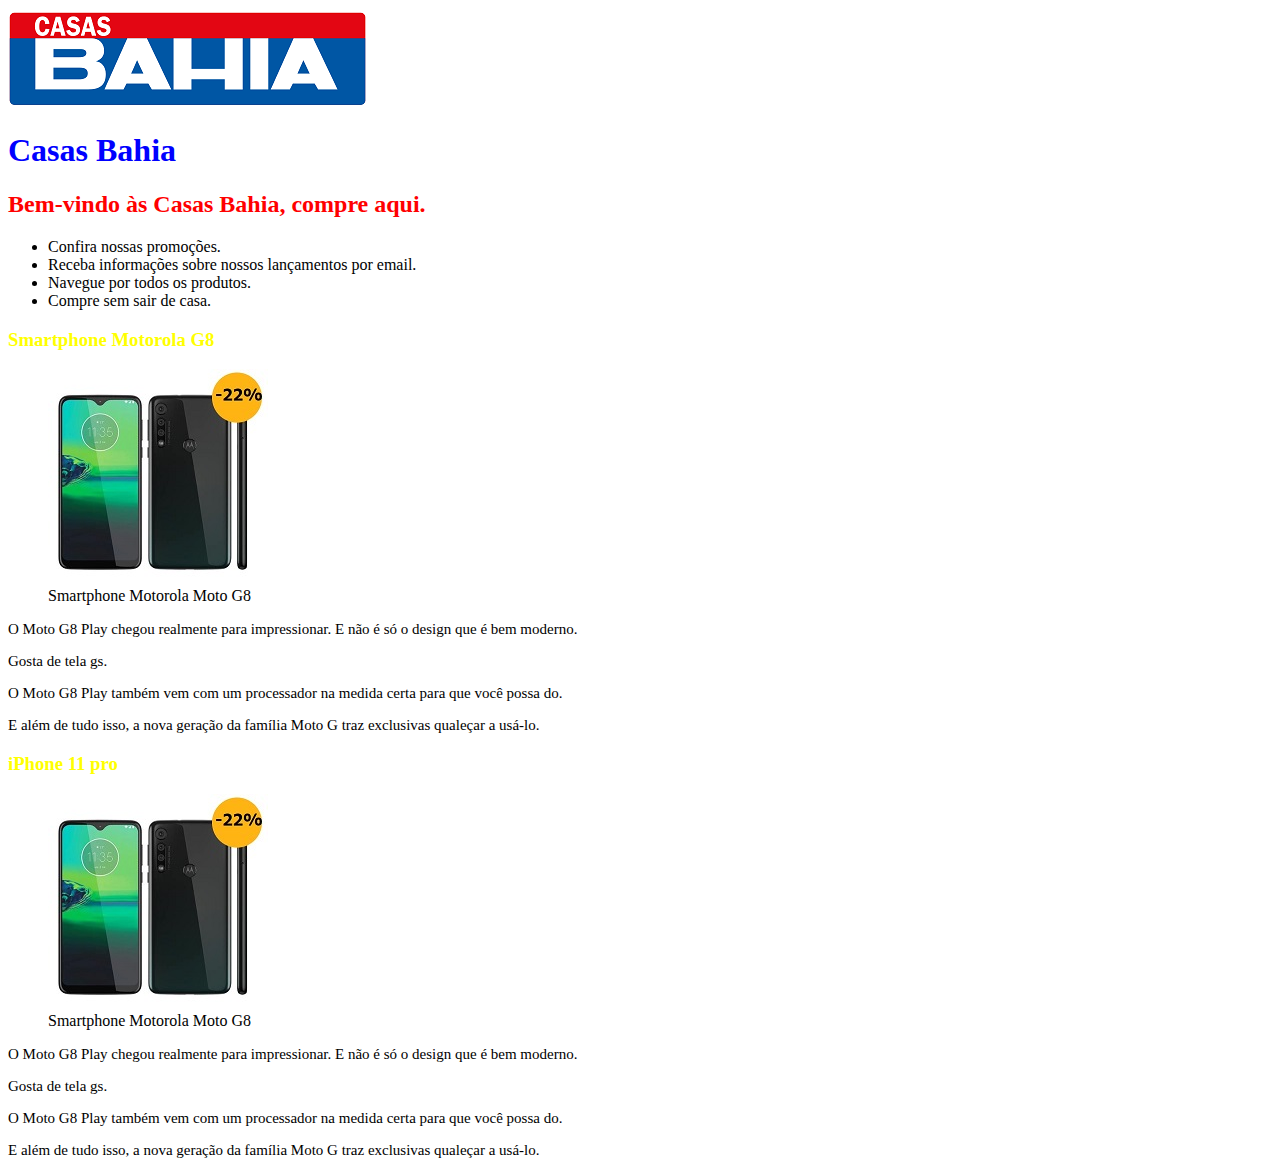
<file: casas-bahia-sexta/index.html>
<!DOCTYPE html>
<html>
	<!-- AQUI COLOCAMOS AS CONFIGURAÇÕES DO SITE -->
	<head>
		<meta charset="utf-8">
		<title>Home Page Casas Bahia</title>
		<link rel="stylesheet" href="estilo.css">
	</head>

	<!-- AQUI COLOCAMOS O CONTEÚDO DO SITE -->
	<body>
		
		<img src="imagens/logo.png" alt="Logotipo das casas bahia">
		
		<h1>Casas Bahia</h1>

		<h2>Bem-vindo às Casas Bahia, compre aqui.</h2>

		<ul>
			<li>Confira nossas promoções.</li>
			<li>Receba informações sobre nossos lançamentos por email.</li>
			<li>Navegue por todos os produtos.</li>
			<li>Compre sem sair de casa.</li>
		</ul>

		<!-- PRODUTO 1 -->

		<h3>Smartphone Motorola G8</h3>
		
		<figure>
			<img src="imagens/produtos/moto-g8.jpg">
			<figcaption>Smartphone Motorola Moto G8</figcaption>
		</figure>
		
		<p>O Moto G8 Play chegou realmente para impressionar. E não é só o design que é bem moderno.</p>
		<p>Gosta de tela gs.</p>
		<p>O Moto G8 Play também vem com um processador na medida certa para que você possa do.</p>
		<p>E além de tudo isso, a nova geração da família Moto G traz exclusivas qualeçar a usá-lo.</p>
		
		<!-- PRODUTO 2 -->
		
		<h3>iPhone 11 pro</h3>
		
		<figure>
			<img src="imagens/produtos/moto-g8.jpg">
			<figcaption>Smartphone Motorola Moto G8</figcaption>
		</figure>
		
		<p>O Moto G8 Play chegou realmente para impressionar. E não é só o design que é bem moderno.</p>
		<p>Gosta de tela gs.</p>
		<p>O Moto G8 Play também vem com um processador na medida certa para que você possa do.</p>
		<p>E além de tudo isso, a nova geração da família Moto G traz exclusivas qualeçar a usá-lo.</p>

	</body>
</html>
</file>
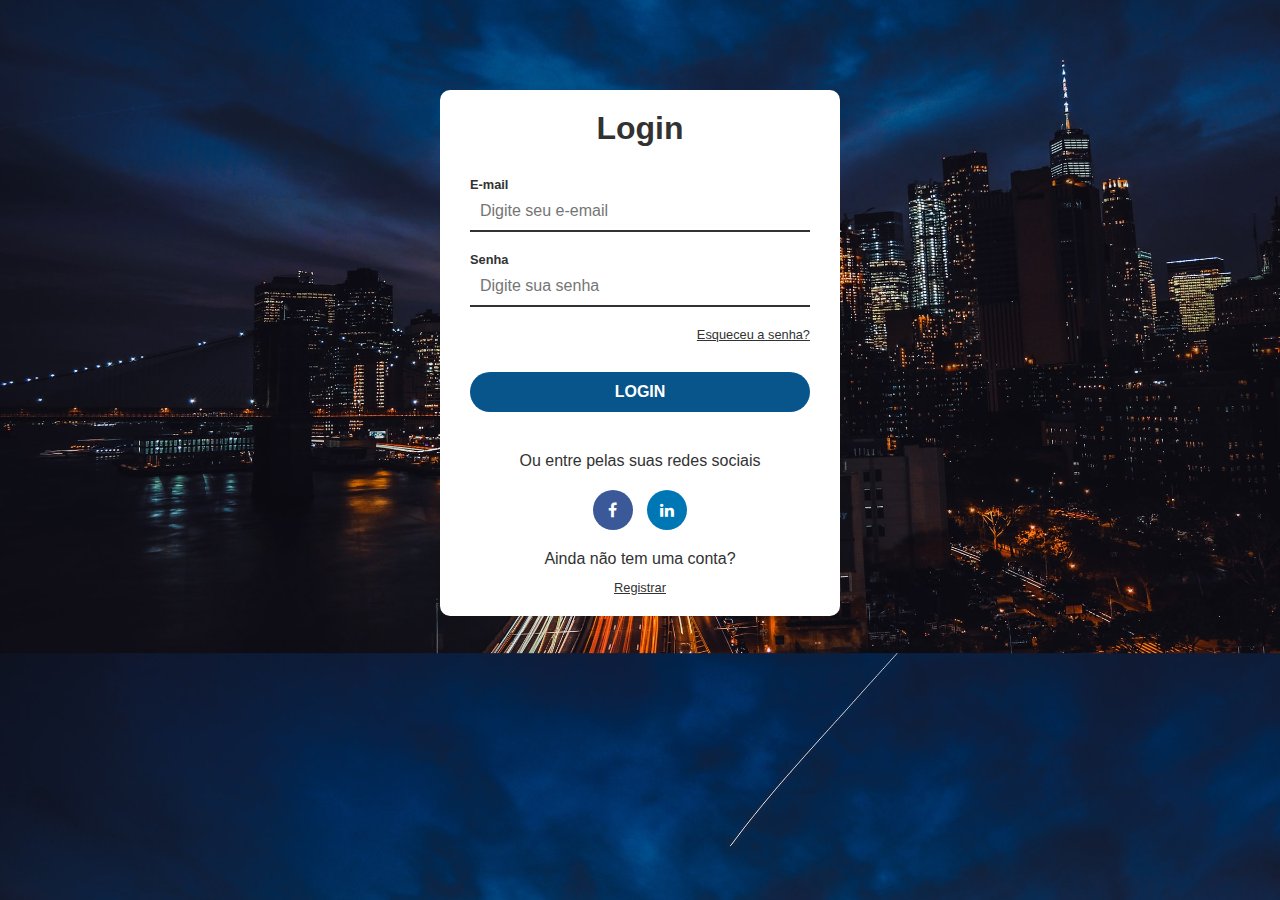
<file: login_html_css-master/index.html>
<!DOCTYPE html>
<html lang="en">
<head>
  <meta charset="UTF-8">
  <meta name="viewport" content="width=device-width, initial-scale=1.0">
  <title>Login</title>
  <link rel="stylesheet" href="https://stackpath.bootstrapcdn.com/font-awesome/4.7.0/css/font-awesome.min.css">
  <link rel="stylesheet" href="css/styles.css">
</head>
<body>
  <div id="login-container">
    <h1>Login</h1>
    <form action="">
      <label for="email">E-mail</label>
      <input type="email" name="email" id="email" placeholder="Digite seu e-email" autocomplete="off">
      <label for="password">Senha</label>
      <input type="password" name="password" id="password" placeholder="Digite sua senha">
      <a href="#" id="forgot-pass">Esqueceu a senha?</a>
      <input type="submit" value="Login">
    </form>
    <div id="social-container">
      <p>Ou entre pelas suas redes sociais</p>
      <i class="fa fa-facebook-f"></i>
      <i class="fa fa-linkedin"> <link href="href=https://www.linkedin.com/in/gabriel-lima-40a59a124/"></i> 
      
    </div>
    <div id="register-container">
      <p>Ainda não tem uma conta?</p>
      <a href="#">Registrar</a>
    </div>
  </div>
</body>
</html>
</file>
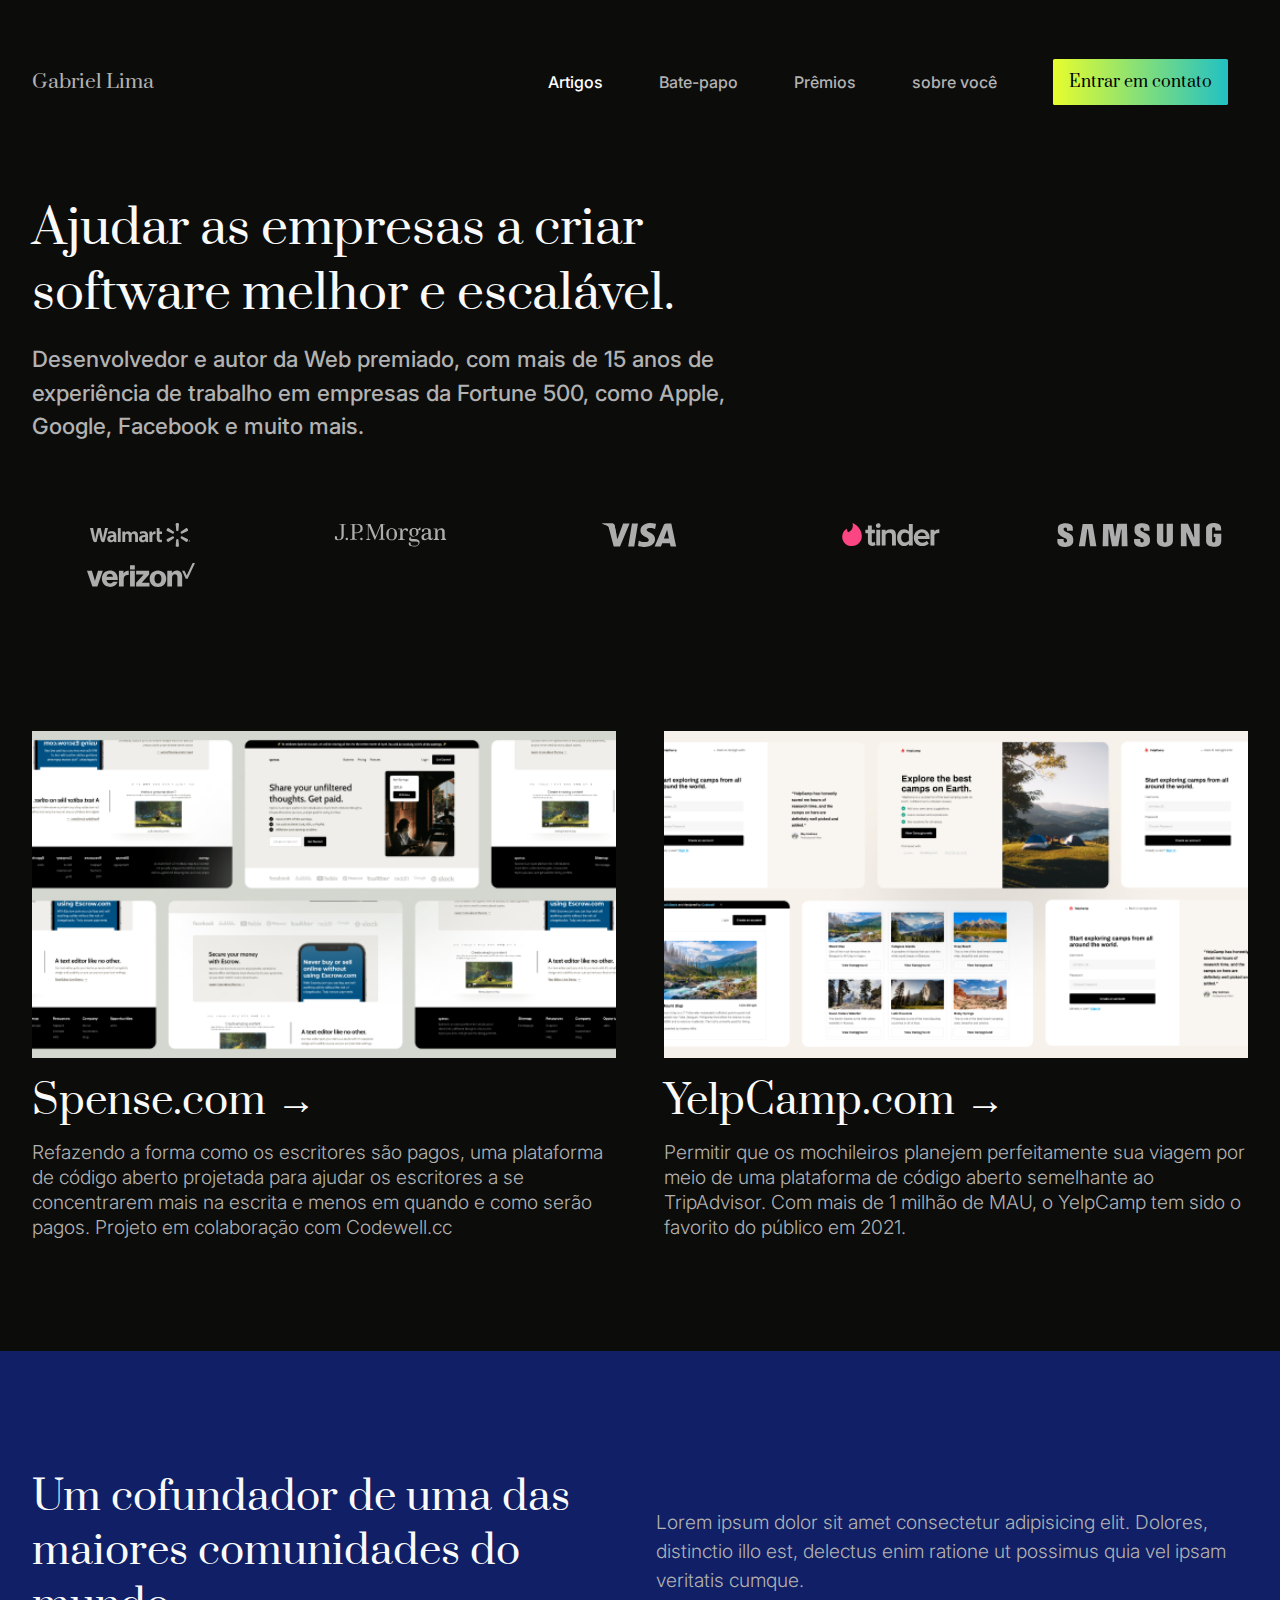
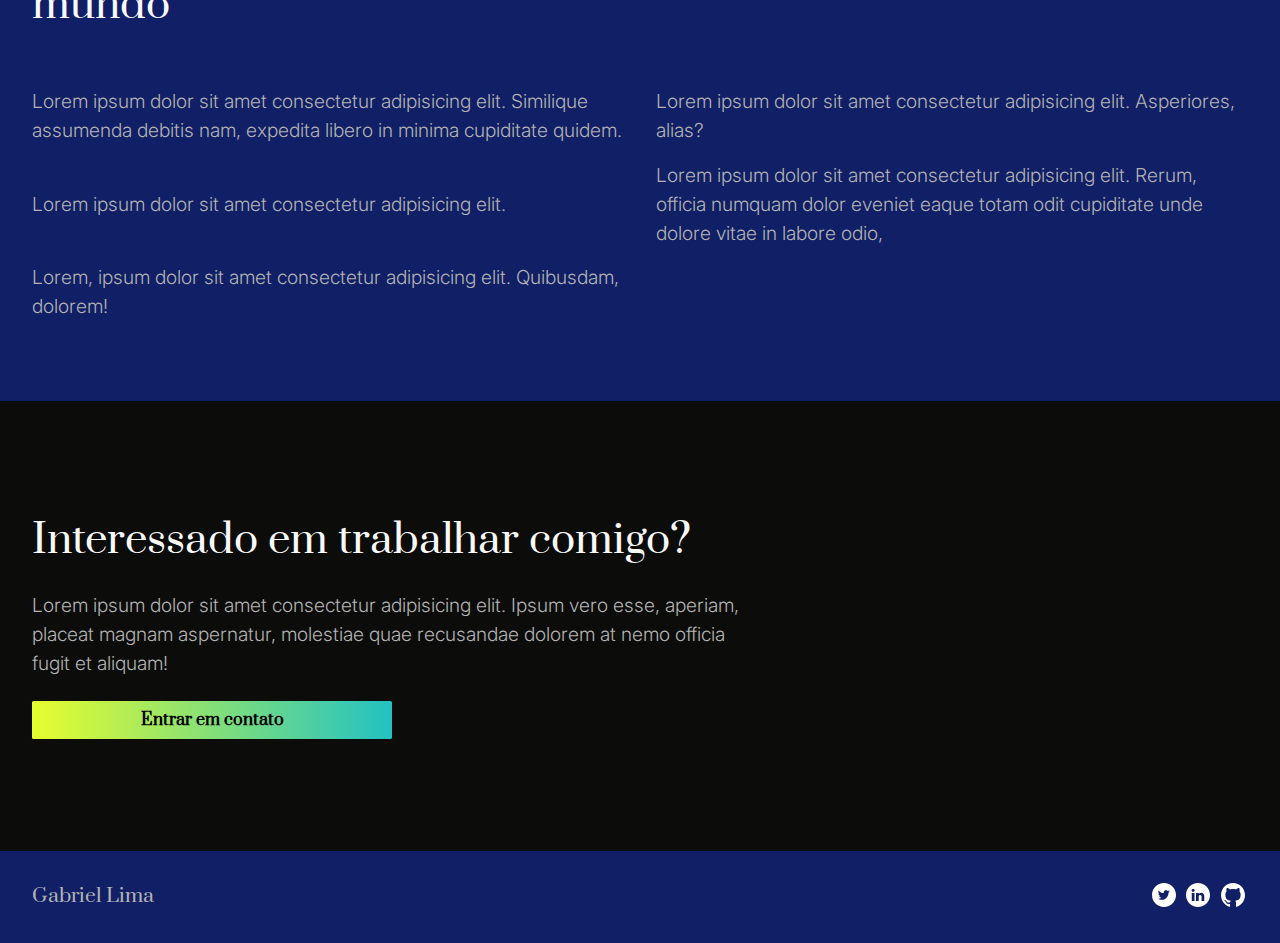
<file: site portifolio/index.html>
<!DOCTYPE html>
<html lang="Pt">
<head>
    <meta charset="UTF-8">
    <meta http-equiv="X-UA-Compatible" content="IE=edge">
    <meta name="viewport" content="width=device-width, initial-scale=1.0">
    
    <!-- Css Link -->
    <link rel="stylesheet" href="./css/main.css">
    <link rel="stylesheet" href="./css/style.css">
    <!-- Remix Icon -->
    <link href="https://www.linkedin.com/in/gabriel-lima-40a59a124/" rel="stylesheet">
    <title>Gabriel Lima Web Site</title>
</head>
<body>
    <!-- Header -->
    <header class="max-w">

            <!-- Nav -->
            <nav class="nav">
                
                <label class="logo-text">Gabriel Lima</label>

                <input type="checkbox" id="check">
                <label for="check" class="hamburger-btn">
                    <i class="ri-menu-line"></i>
                </label>

                <ul class="nav-list">
                    <li><a class="active" target="_blank" href="https://www.linkedin.com/in/gabriel-lima-40a59a124/">
                        Artigos</a></li>
                    <li><a target="_blank" href=https://www.linkedin.com/in/gabriel-lima-40a59a124/" aria-label="Web Site Content">
                        Bate-papo</a></li>
                    <li><a target="_blank" href="https://www.linkedin.com/in/gabriel-lima-40a59a124/" aria-label="Web Site Content">
                        Prêmios</a></li>
                    <li><a target="_blank" href="https://www.linkedin.com/in/gabriel-lima-40a59a124/" aria-label="Web Site Content">
                        sobre você</a></li>

                    <li>
                        <button class="btn-yellow" type="button">Entrar em contato</button>
                    </li>
                </ul>
            </nav>

            <!-- Header Content -->
            <section class="header-content">
                <div class="text max-w-txt-header">
                    <h1>
                        Ajudar as empresas a criar software melhor e escalável.</h1>
                    <p>Desenvolvedor e autor da Web premiado, com mais de 15 anos de experiência de trabalho em empresas da Fortune 500, como Apple, Google, Facebook e muito mais.</p>
                </div>
                <div class="companies">
                    <img class="companies-img" src="./Assets/Logos/Walmart.svg" alt="" aria-hidden="true">
                    <img class="companies-img" src="./Assets/Logos/JP Morgan.svg" alt="" aria-hidden="true">
                    <img class="companies-img" src="./Assets/Logos/Visa.svg" alt="" aria-hidden="true">
                    <img class="companies-img" src="./Assets/Logos/Tinder.svg" alt="" aria-hidden="true">
                    <img class="companies-img" src="./Assets/Logos/Samsung.svg" alt="" aria-hidden="true">
                    <img class="companies-img" src="./Assets/Logos/Verizon.svg" alt="" aria-hidden="true">
                </div>
            </section>
    </header>

    <!-- Main -->
    <main>
        <section class="main-content max-w">
            <div class="content-box box-1">
                <div class="content-img">
                    <img src="./Assets/Spense.png" alt="Spense Web Site Photo">
                </div>
                <div class="content-text">
                    <a target="_blank" href="https://www.linkedin.com/in/gabriel-lima-40a59a124/" aria-label="Web Site Content"><h2>Spense.com →</h2></a>
                    <p class="section-p">Refazendo a forma como os escritores são pagos, uma plataforma de código aberto projetada para ajudar os escritores a se concentrarem mais na escrita e menos em quando e como serão pagos. Projeto em colaboração com Codewell.cc</p>
                </div>
            </div>
    
            <div class="content-box box-2">
                <div class="content-img">
                    <img src="./Assets/YelpCamp.png" alt="YelpCamp Web Site Photo">
                </div>
                <div class="content-text">
                    <a target="_blank" href="https://www.linkedin.com/in/gabriel-lima-40a59a124/" aria-label="Web Site Content"><h2>YelpCamp.com →</h2></a>
                    <p class="section-p">
                        Permitir que os mochileiros planejem perfeitamente sua viagem por meio de uma plataforma de código aberto semelhante ao TripAdvisor. Com mais de 1 milhão de MAU, o YelpCamp tem sido o favorito do público em 2021.</p>
                </div>
            </div>
        </section>

        <aside class="aside-content">

            <div class="aside-text max-w">
                <h2 class="aside-h2">Um cofundador de uma das maiores comunidades do mundo</h2>
            <p> <br>
                Lorem ipsum dolor sit amet consectetur adipisicing elit. Dolores, distinctio illo est, delectus enim ratione ut possimus quia vel ipsam veritatis cumque.
            </p>
            <p>
                Lorem ipsum dolor sit amet consectetur adipisicing elit. Similique assumenda debitis nam, expedita libero in minima cupiditate quidem.
            </p> <br> <br> <br>

            <p>
                Lorem ipsum dolor sit amet consectetur adipisicing elit. Asperiores, alias? 
            </p> <br>

            <p>

                Lorem ipsum dolor sit amet consectetur adipisicing elit. 
            </p> <br>

            <p>
                Lorem ipsum dolor sit amet consectetur adipisicing elit. Rerum, officia numquam dolor eveniet eaque totam odit cupiditate unde dolore vitae in labore odio,
            </p> <br>
            <p>
                Lorem, ipsum dolor sit amet consectetur adipisicing elit. Quibusdam, dolorem!
            </p>
            
            </div>
            
        </aside>

        <article class="article-content max-w">
            <div class="article-cont">
                <h2>Interessado em trabalhar comigo?</h2>
                <p>Lorem ipsum dolor sit amet consectetur adipisicing elit. Ipsum vero esse, aperiam, placeat magnam aspernatur, molestiae quae recusandae dolorem at nemo officia fugit et aliquam!</p>
                <button class="btn-yellow-big" type="button">Entrar em contato</button>
            </div>
        </article>
    </main>

    <footer>
        <div class="footer-content max-w">
            <label class="footer-text">Gabriel Lima</label>

            <div class="footer-social-icon">
                <img src="./Assets/Social Icons/Twitter.svg" alt="" aria-hidden="true">
                <img src="./Assets/Social Icons/LinkedIn.svg" alt="" aria-hidden="true">
                <img src="./Assets/Social Icons/Github.svg" alt="" aria-hidden="true">
            </div>
        </div>

    </footer>

</body>
</html>
</file>
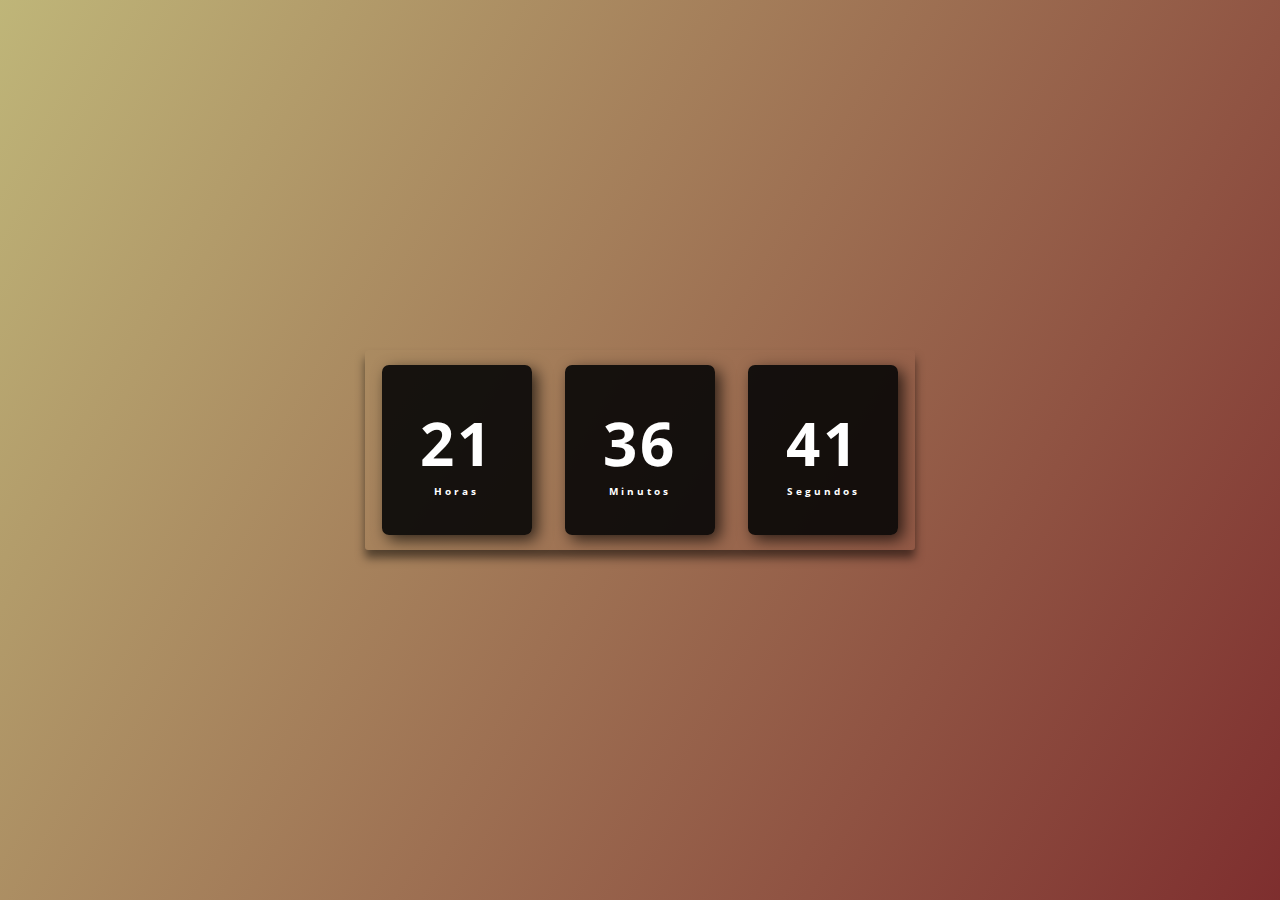
<file: pokedex-projeto/relogio/Relógio Digital/index.html>
<!DOCTYPE html>
<html lang="pt-br">

<head>
    <meta charset="UTF-8">
    <meta http-equiv="X-UA-Compatible" content="IE=edge">
    <meta name="viewport" content="width=device-width, initial-scale=1.0">
    <link rel="stylesheet" href="assets/css/style.css">
    <title>Relógio Digital</title>
</head>

<body>
    <div class="relogio">
        <div>
            <span id="horas">00</span>
            <span class="tempo">Horas</span>
        </div>

        <div>
            <span id="minutos">00</span>
            <span class="tempo">Minutos</span>
        </div>

        <div>
            <span id="segundos">00</span>
            <span class="tempo">Segundos</span>
        </div>
    </div>

    <script src="assets/js/script.js"></script>
</body>

</html>

<!-- FEITO POR: LARISSA V. KICH -->
</file>
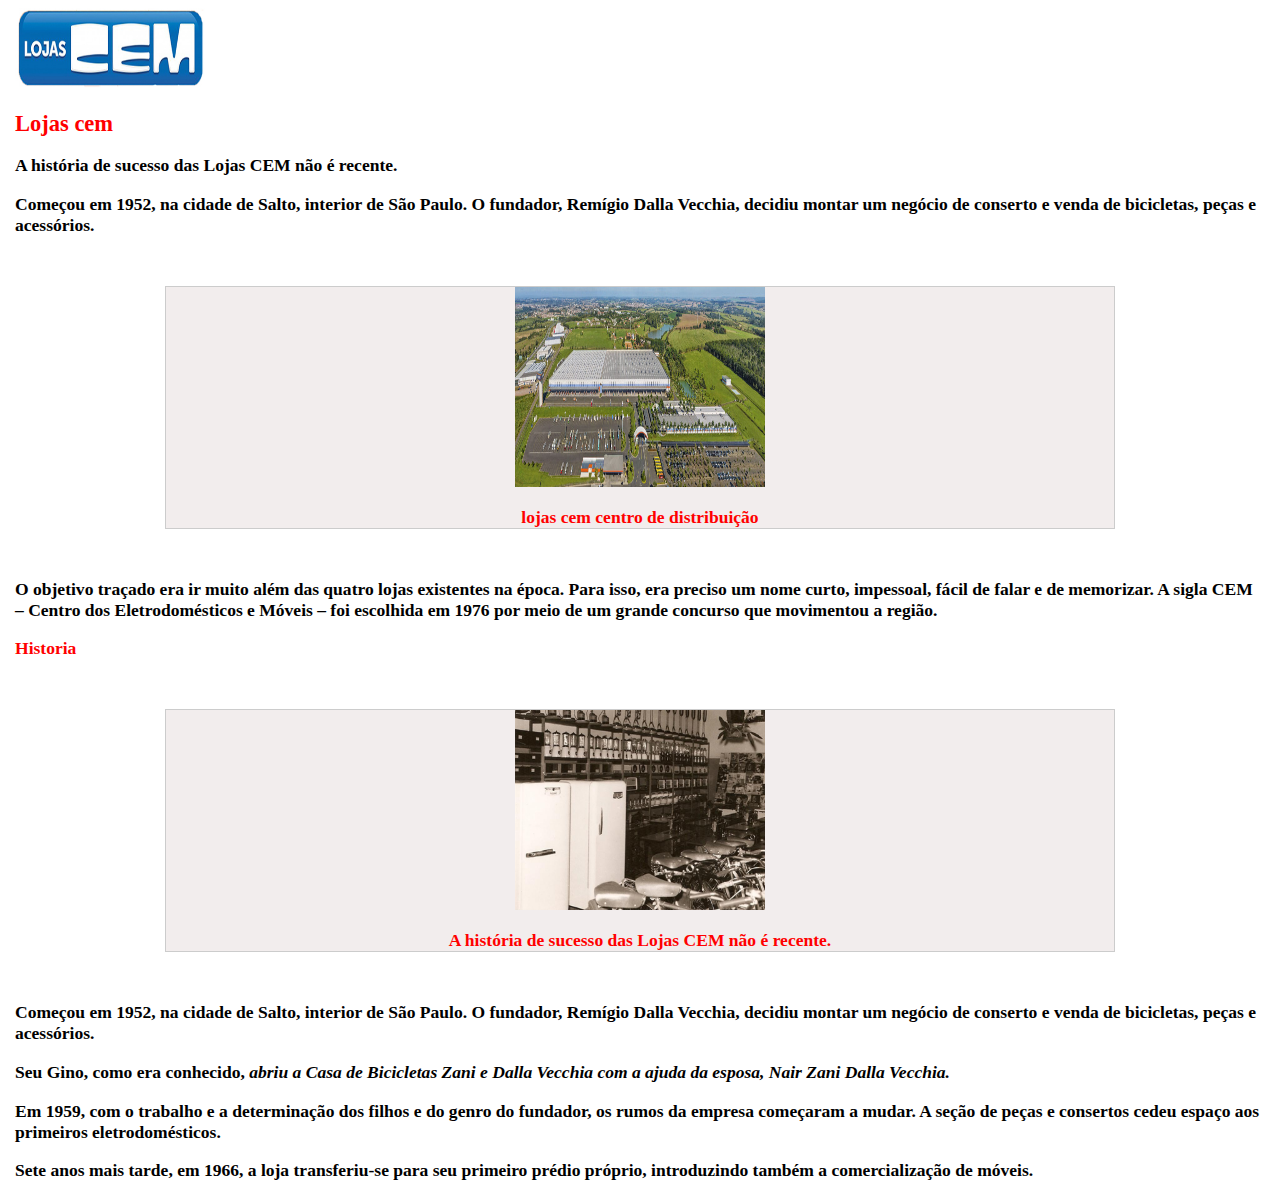
<file: Lojas-cem/sobre.html>
<!DOCTYPE html>
 <html>
	<Head>
		<title>Home Lojas cem </title>
		<link rel="stylesheet" href="estilo.css">
		<meta charset="utf-8">
		
	</head>
		<body>
			<img src="imagens/logo.jpg"alt="some text" width=190 height=80>
			
			<h2>Lojas cem<h2>
				<h3>
				<p>A história de sucesso das Lojas CEM não é recente.</p>
				<P>Começou em 1952, na cidade de Salto, interior de São Paulo. O fundador, Remígio Dalla Vecchia, decidiu montar um negócio de conserto e venda de bicicletas, peças e acessórios.</p>
				<h3>
				<figure>
					<img src="imagens/logo2.jpg"alt="some text" width=250 height=200>
					<figcaption>lojas cem centro de distribuição</figcaption>
				</figure>
				<p>O objetivo traçado era ir muito além das quatro lojas existentes na época. Para isso, era preciso um nome curto, impessoal, fácil de falar e de memorizar. A sigla CEM – Centro dos Eletrodomésticos e Móveis – foi escolhida em 1976 por meio de um grande concurso que movimentou a região.</p>
			<h3>Historia<h3>
				<figure>
					<img src="imagens/logo3.jpg"alt="some text" width=250
					height=200>
					<figcaption>A história de sucesso das Lojas CEM não é recente.</figcaption>
				</figure>
				<p><strong>Começou em 1952</strong>, na cidade de Salto, interior de São Paulo. O fundador, Remígio Dalla Vecchia, decidiu montar um negócio de conserto e venda de bicicletas, peças e acessórios.</p>
				<P> Seu Gino, como era conhecido, <em>abriu a Casa de Bicicletas Zani e Dalla Vecchia com a ajuda da esposa, Nair Zani Dalla Vecchia.</em></p>
				<p>Em 1959, com o trabalho e a determinação dos filhos e do genro do fundador, os rumos da empresa começaram a mudar. A seção de peças e consertos cedeu espaço aos primeiros eletrodomésticos. </p>
				<p>Sete anos mais tarde, em 1966, a loja transferiu-se para seu primeiro prédio próprio, introduzindo também a comercialização de móveis.</p>
				
		</body>
 </html>
</file>
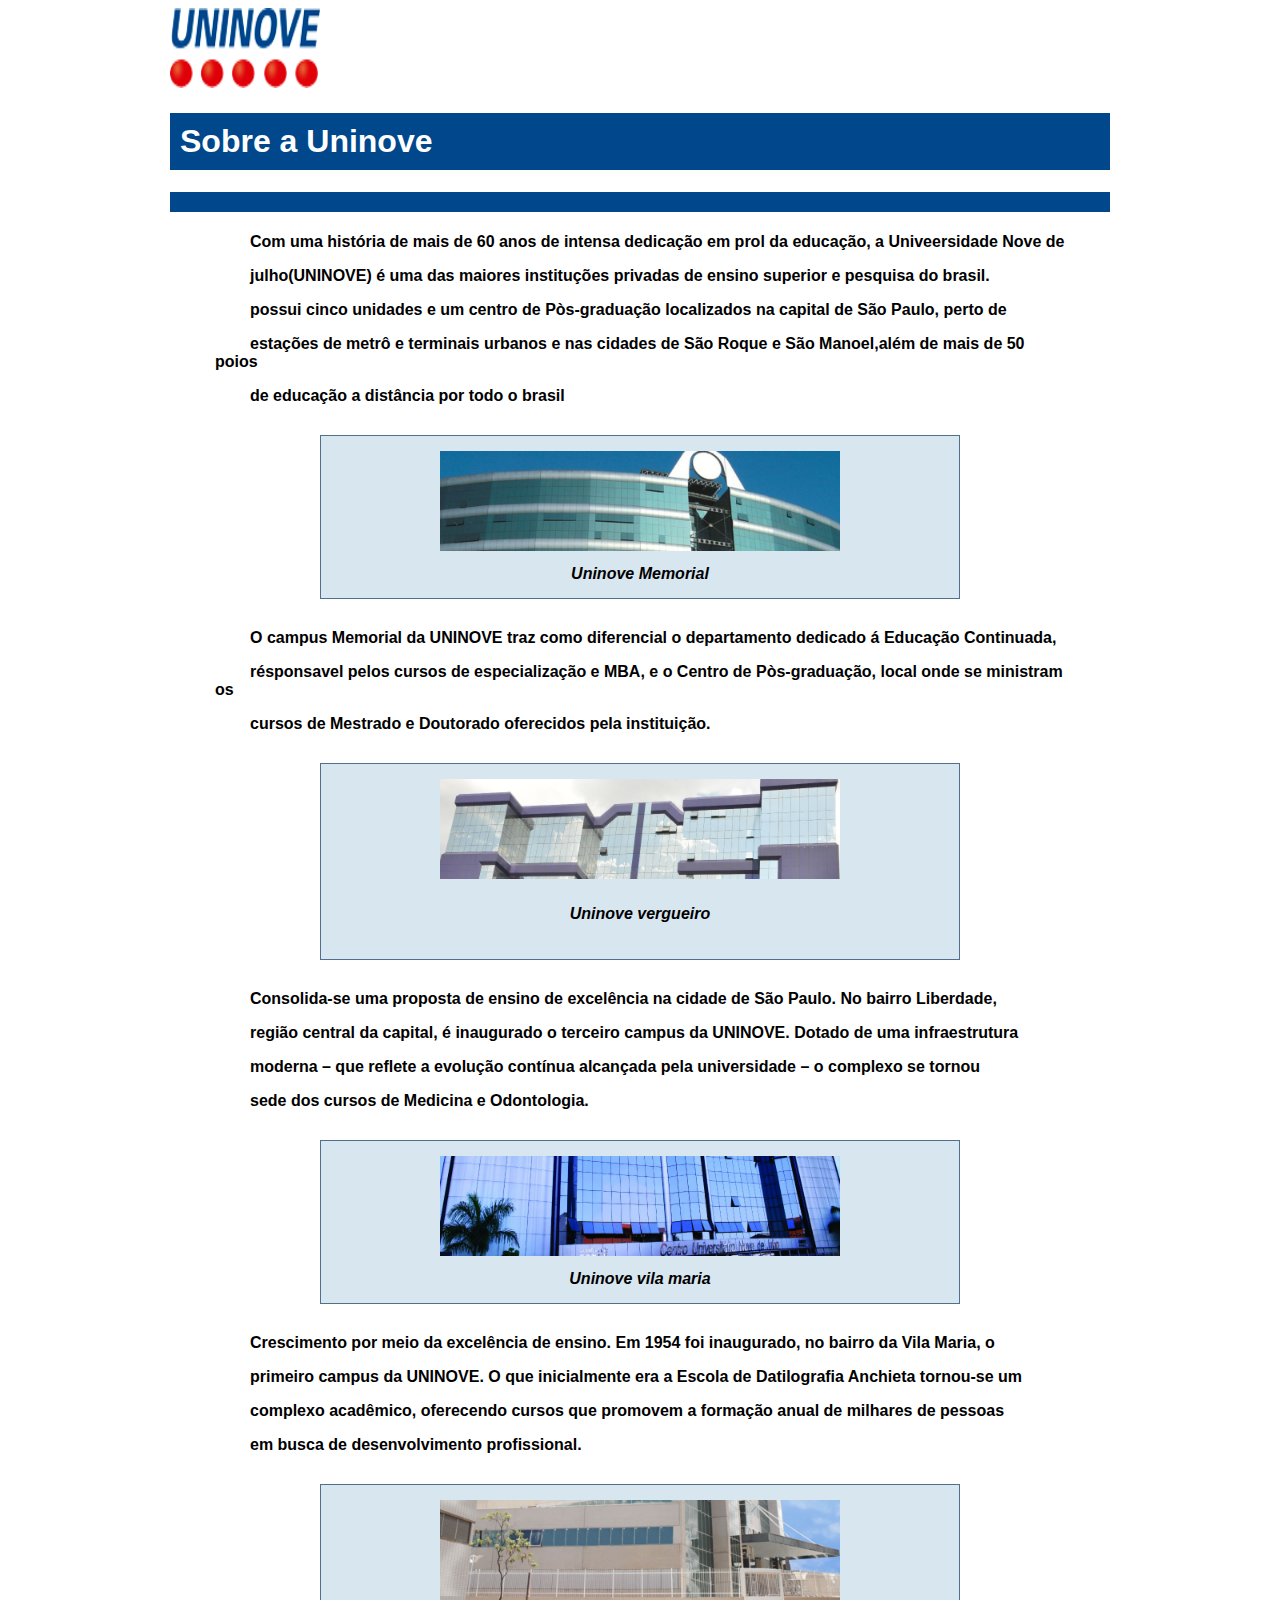
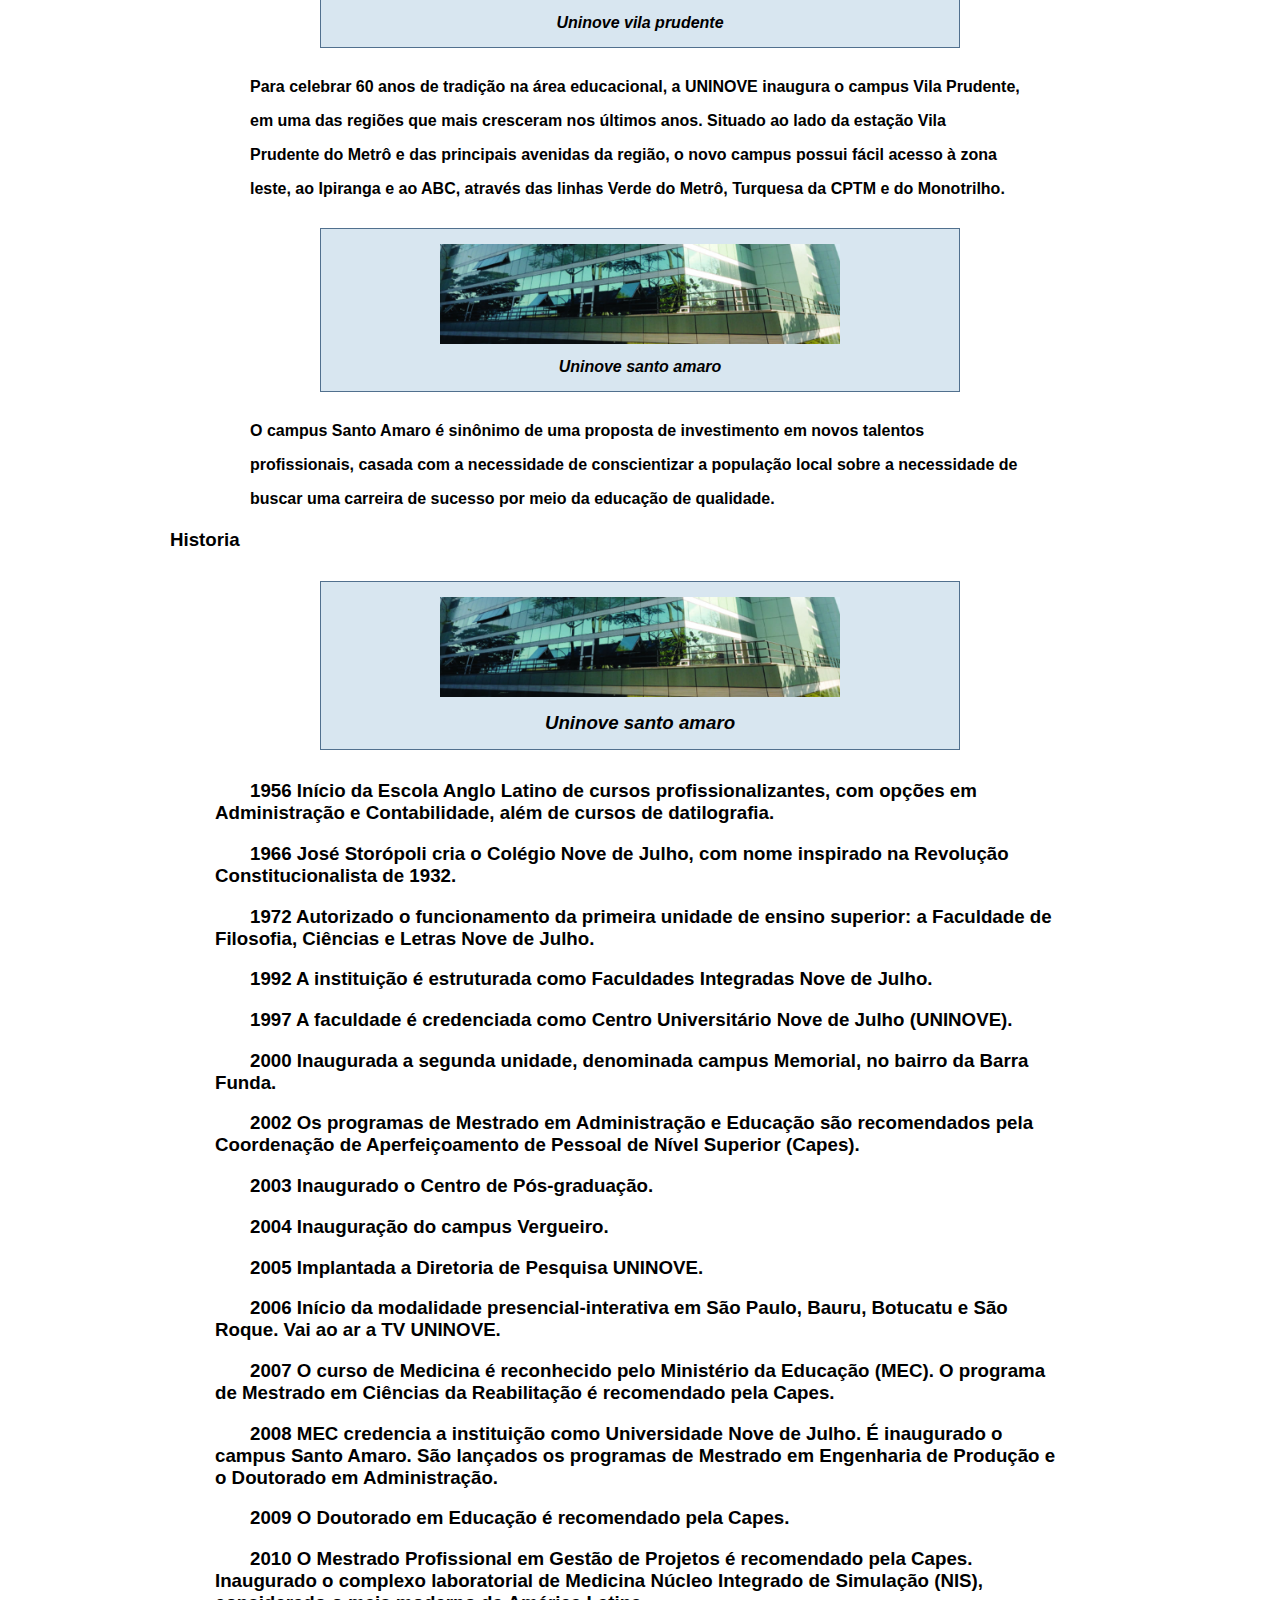
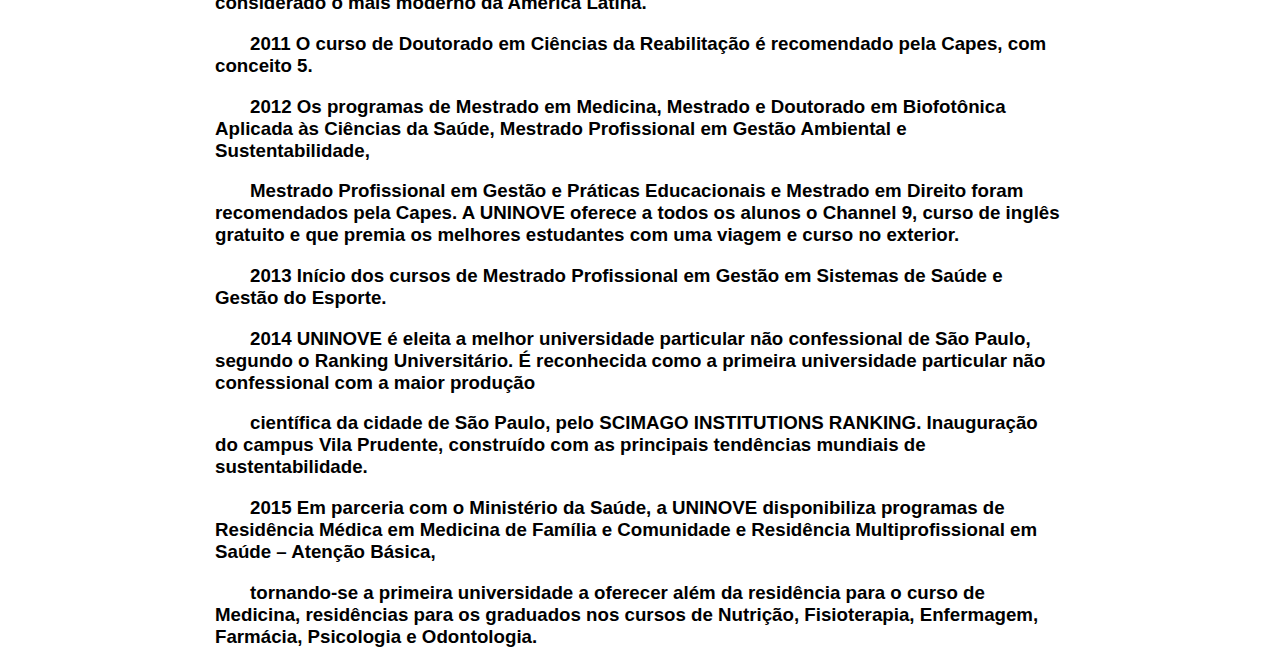
<file: Uninove/uninovee.html>
<!DOCTYPE html>
<html>
	<head>
		<title>Home UNINOVE</title>
		<link rel="stylesheet" href="estilo.css">
		<meta charset="utf-8">
	</head>
		<body>
			<img src="imagens/Uninove.png"alt="some text"width=150 height=80>
			
			<h1>Sobre a Uninove<h1>
				<h4>
				<p>Com uma história de mais de 60 anos de intensa dedicação em prol da educação, a Univeersidade Nove de</p>
				<p>julho(UNINOVE) é uma das maiores instituções privadas de ensino superior e pesquisa do brasil.</p>
				<p>
				<p>possui cinco unidades e um centro de Pòs-graduação localizados na capital de São Paulo, perto de</p>
				<p>estações de metrô e terminais urbanos e nas cidades de São Roque e São Manoel,além de mais de 50 poios</p>
				<P>de educação a distância por todo o brasil</p>
				<h4>
				<figure>
					<img src="imagens/memorial.jpg"alt="some text" width=400 height=100>
					<figcaption>Uninove Memorial</figcaption>
				</figure>
				<p>O campus Memorial da UNINOVE traz como diferencial o departamento dedicado á Educação Continuada,</p>
				<p>résponsavel pelos cursos de especialização e MBA, e o Centro de Pòs-graduação, local onde se ministram os</p>
				<p>cursos de Mestrado e Doutorado oferecidos pela instituição.</p>
				<figure>
					<img src="imagens/vergueiro.jpg"alt="some text" width=400 height=100>
					<figcaption><h4>Uninove vergueiro<h4></figcaption>
				</figure>
				<p>Consolida-se uma proposta de ensino de excelência na cidade de São Paulo. No bairro Liberdade,</p>
				<p>região central da capital, é inaugurado o terceiro campus da UNINOVE. Dotado de uma infraestrutura</p>
				<p>moderna – que reflete a evolução contínua alcançada pela universidade – o complexo se tornou</p>
				<p>sede dos cursos de Medicina e Odontologia.</p>
				<figure>
					<img src="imagens/vila maria.jpg"alt="some text" width=400 height=100>
					<figcaption>Uninove vila maria</figcaption>
				</figure>
				<p>Crescimento por meio da excelência de ensino. Em 1954 foi inaugurado, no bairro da Vila Maria, o</p>
				<p>primeiro campus da UNINOVE. O que inicialmente era a Escola de Datilografia Anchieta tornou-se um</p>
				<p>complexo acadêmico, oferecendo cursos que promovem a formação anual de milhares de pessoas</p>
				<p>em busca de desenvolvimento profissional.</p>
				<figure>
					<img src="imagens/vila prudente.jpg"alt="some text" width=400 height=100>
					<figcaption>Uninove vila prudente</figcaption>
				</figure>
				<p>Para celebrar 60 anos de tradição na área educacional, a UNINOVE inaugura o campus Vila Prudente,</p>
				<p>em uma das regiões que mais cresceram nos últimos anos. Situado ao lado da estação Vila</p>
				<p>Prudente do Metrô e das principais avenidas da região, o novo campus possui fácil acesso à zona</p>
				<p>leste, ao Ipiranga e ao ABC, através das linhas Verde do Metrô, Turquesa da CPTM e do Monotrilho.</p>
				<figure>
					<img src="imagens/santo amaro.jpg"alt="some text" width=400 height=100>
					<figcaption>Uninove santo amaro</figcaption>
				</figure>
				<p>O campus Santo Amaro é sinônimo de uma proposta de investimento em novos talentos</p>
				<p>profissionais, casada com a necessidade de conscientizar a população local sobre a necessidade de</p>
				<p>buscar uma carreira de sucesso por meio da educação de qualidade.</p>
				<h3>Historia<h3>
				<figure>
					<img src="imagens/santo amaro.jpg"alt="some text" width=400 height=100>
					<figcaption>Uninove santo amaro</figcaption>
				</figure>
				<p>1956
Início da Escola Anglo Latino de cursos profissionalizantes, com opções em Administração e Contabilidade, além de cursos de datilografia.</p>
				<p>1966
José Storópoli cria o Colégio Nove de Julho, com nome inspirado na Revolução Constitucionalista de 1932.</p>
				<p>1972
Autorizado o funcionamento da primeira unidade de ensino superior: a Faculdade de Filosofia, Ciências e Letras Nove de Julho.</p>
				<p>1992
A instituição é estruturada como Faculdades Integradas Nove de Julho.</p>
				<p>1997
A faculdade é credenciada como Centro Universitário Nove de Julho (UNINOVE).</p>
				<p>2000
Inaugurada a segunda unidade, denominada campus Memorial, no bairro da Barra Funda.</p>
				<p>2002
Os programas de Mestrado em Administração e Educação são recomendados pela Coordenação de Aperfeiçoamento de Pessoal de Nível Superior (Capes).</p>
				<p>2003
Inaugurado o Centro de Pós-graduação.</p>
				<p>2004
Inauguração do campus Vergueiro.</p>
				<p>2005
Implantada a Diretoria de Pesquisa UNINOVE.</p>
				<p>2006
Início da modalidade presencial-interativa em São Paulo, Bauru, Botucatu e São Roque. Vai ao ar a TV UNINOVE.</p>
				<p>2007
O curso de Medicina é reconhecido pelo Ministério da Educação (MEC). O programa de Mestrado em Ciências da Reabilitação é recomendado pela Capes.</p>
				<p>2008
MEC credencia a instituição como Universidade Nove de Julho. É inaugurado o campus Santo Amaro. São lançados os programas de Mestrado em Engenharia de Produção e o Doutorado em Administração.</p>
				<p>2009
O Doutorado em Educação é recomendado pela Capes.</p>
				<p>2010
O Mestrado Profissional em Gestão de Projetos é recomendado pela Capes. Inaugurado o complexo laboratorial de Medicina Núcleo Integrado de Simulação (NIS), considerado o mais moderno da América Latina.</p>
				<p>2011
O curso de Doutorado em Ciências da Reabilitação é recomendado pela Capes, com conceito 5.</p>
				<p>2012
Os programas de Mestrado em Medicina, Mestrado e Doutorado em Biofotônica Aplicada às Ciências da Saúde, Mestrado Profissional em Gestão Ambiental e Sustentabilidade,</p>
				<p> Mestrado Profissional em Gestão e Práticas Educacionais e Mestrado em Direito foram recomendados pela Capes. A UNINOVE oferece a todos os alunos o Channel 9, curso de inglês gratuito e que premia os melhores estudantes com uma viagem e curso no exterior.</p>
				<p>2013
Início dos cursos de Mestrado Profissional em Gestão em Sistemas de Saúde e Gestão do Esporte.</p>
				<p>2014
UNINOVE é eleita a melhor universidade particular não confessional de São Paulo, segundo o Ranking Universitário. É reconhecida como a primeira universidade particular não confessional com a maior produção</p>
				<p>científica da cidade de São Paulo, pelo SCIMAGO INSTITUTIONS RANKING. Inauguração do campus Vila Prudente, construído com as principais tendências mundiais de sustentabilidade.</p>
				<p>2015
				Em parceria com o Ministério da Saúde, a UNINOVE disponibiliza programas de Residência Médica em Medicina de Família e Comunidade e Residência Multiprofissional em Saúde – Atenção Básica,</p>
				<p>tornando-se a primeira universidade a oferecer além da residência para o curso de Medicina, residências para os graduados nos cursos de Nutrição, Fisioterapia, Enfermagem, Farmácia, Psicologia e Odontologia.</p>
				
				
		</body>
</html>
</file>
<file: casas-bahia-sexta/estilo.css>
h1 {
	color: blue;
}
h2 {
	color: red;
}
h3 {
	color: yellow;
}
p {
	font-size: 15px;
}
</file>
<file: login_html_css-master/css/styles.css>
/* geral */

* {
  margin: 0;
  padding: 0;
  box-sizing: border-box;
  font-family: Helvetica;
  color: #323232;
  border: none;
}

body {
  background-image: url('../img/background.jpg');
  background-size: cover;
  background-position-y: -200px;
}

textarea:focus, input:focus{
  outline: none;
}

a {
  font-size: .8rem;
}

a:hover {
  color: #08558B;
}

/* container login */
#login-container {
  background-color: #FFF;
  margin-left: auto;
  margin-right: auto;
  width: 400px;
  padding: 20px 30px;
  margin-top: 10vh;
  border-radius: 10px;
  text-align: center;
}

/* formulário */
form {
  margin-top: 30px;
  margin-bottom: 40px;
}

label, input {
  display: block;
  width: 100%;
  text-align: left;
}

label {
  font-weight: bold;
  font-size: .8rem;
}

input {
  border-bottom: 2px solid #323232;
  padding: 10px;
  font-size: 1rem;
  margin-bottom: 20px;
}

input:focus {
  border-bottom: 2px solid #08558B;
}

#forgot-pass {
  display: block;
  text-align: right;
}

input[type="submit"] {
  text-align: center;
  text-transform: uppercase;
  border: none;
  height: 40px;
  border-radius: 20px;
  margin-top: 30px;
  cursor: pointer;
  color: #FFF;
  background-color: #08558B;
  font-weight: bold;
}

input[type="submit"]:hover {
  background-color: #1B223C;
  transition: .5s;
}

/* redes sociais */
#social-container {
  margin-bottom: 20px;
}

#social-container p {
  margin-bottom: 20px;
}

#social-container i {
  height: 40px;
  width: 40px;
  border-radius: 50%;
  line-height: 40px;
  margin: 0 5px;
  color: #FFF;
}

.fa-facebook-f {
  background-color: #3B5998;
}

.fa-linkedin {
  background-color: #0077B5;
}

/* registrar */
#register-container p {
  margin-bottom: 10px;
}
</file>
<file: site portifolio/css/main.css>
@import url('https://fonts.googleapis.com/css2?family=Inter:wght@200;300;400;600;700&family=Prata&display=swap');

:root {
    --body-backgroud: #0c0c0b;
    --aside-background: #101f66;
    --button-background: linear-gradient(90deg, rgba(231,253,45,1) 0%, rgba(34,193,195,1) 100%);
    --icon-background: #fff;

    --heading-color: #F9F9F9;
    --text-color: #B2B2B2;

    --heading-font: 'Prata', serif;
    --body-font: 'Inter', sans-serif;

    --transition: .8s ease;
}

* {
    margin: 0;
    padding: 0;
    box-sizing: border-box;
}

a {
    text-decoration: none;
}

ul,
ol {
    list-style: none;
}

img,
svg {
    max-width: 100%;
    height: auto;
    cursor: pointer;
}

i {
    color: var(--icon-background);
    font-size: clamp(1.5rem, 5vw, 1.8rem);
}


/* Width */
.max-w {
    max-width: 90rem;
    margin: 0 auto;
    padding: 1rem;
}

.max-w-txt-header {
    max-width: clamp(43.75rem, 80vh, 50rem);
}

/* Text */
h1 {
    color: var(--heading-color);

    font-family: var(--heading-font);
    font-size: clamp(1.8rem, 6vw, 3rem);
    font-weight: 500;
}

h2 {
    color: var(--heading-color);

    font-family: var(--heading-font);
    font-size: clamp(1.9rem, 5vw, 2.5rem);
    font-weight: 500;

    transition: var(--transition);
}


label {
    color: var(--text-color);

    font-family: var(--heading-font);
    font-size: clamp(1rem, 3vw, 1.2rem);
    font-weight: 500;

    cursor: pointer;
}

p {
    color: var(--text-color);

    font-family: var(--body-font);
    font-size: clamp(.95rem, 4vw, 1.4rem);
    font-weight: 500;
    line-height: 1.5;
}

p.section-p {
    font-size: clamp(.95rem, 4vw, 1.2rem);
    font-weight: 300;
    line-height: 1.3;
}

.aside-text p {
    font-size: clamp(.95rem, 4vw, 1.2rem);
    font-weight: 300;
    line-height: 1.5;
}

.article-cont p {
    font-size: clamp(.95rem, 4vw, 1.2rem);
    font-weight: 300;
    line-height: 1.5;
}

a {
    color: var(--text-color);

    font-family: var(--body-font);
    font-size: clamp(.8rem, 3vw, 1rem);
    font-weight: 500;
}

/* Button */
button {
    border: 0;
    border-radius: .10rem;
    background: var(--button-background);
    padding: .75rem 1rem;

    font-family: var(--heading-font);
    font-size: clamp(.9rem, 2vw, 1rem);
    cursor: pointer;

    transition: var(--transition);
}

button.btn-yellow-big {
    border: 0;
    border-radius: .10rem;
    background: var(--button-background);
    padding: .5rem 1rem;

    font-weight: 700;
    font-family: var(--heading-font);
    font-size: clamp(.9rem, 2vw, 1rem);
    cursor: pointer;

    max-width: 50%;
}

button:hover {
    transform: scale(1.25);
    background: linear-gradient(90deg, rgb(20, 223, 223) 0%, rgba(148,187,233,1) 45%);
}



/* Media */
@media (min-width: 900px) {
    .max-w {
    padding: 2rem;
}
}
</file>
<file: site portifolio/css/style.css>
body {
    background-color: var(--body-backgroud);
    font-family: var(--body-font);
}

/* Header */
header {
    display: flex;
    justify-content: center;
    flex-direction: column;
    row-gap: 4rem;
}

/* Nav */

nav {
    display: grid;
    grid-template-columns: repeat(2, auto);
    justify-content: space-between;
    align-items: center;

    width: 100%;
}


.nav-list {
    display: flex;
    align-items: center;
    column-gap: 1rem;

    position: fixed;
    top: 4.68rem;

    max-width: 100%;
    height: 0vh;
    
    transition: all .5s;
}


.nav-list li {
    opacity: 0;
    transition: all .5s;
}


.nav li a.active, 
.nav-list li a:hover {
    color: white;
    transition: all .5s;
}

.hamburger-btn {
    display: block;
    cursor: pointer;
}

#check {
    display: none;
}

#check:checked ~ .nav-list {
    position: inherit;
    height: auto;
    transition: 1s ease-in-out;
}

#check:checked ~ .nav-list li{
    opacity: 1;
}

button:nth-child(1) {
    display: none;
}


/* Header Content */

.header-content {
    display: grid;
    grid-template-rows: repeat(2, auto);
    row-gap: 5rem;
}

.header-content .text {
    display: flex;
    flex-direction: column;
    row-gap: 1rem;
}

.header-content .companies {
    display: grid;
    grid-template-columns: repeat(auto-fit, minmax(12.5rem, 1fr));
    place-items: center;
    row-gap: 1rem;
    column-gap: 2rem;
}

.header-content .companies img {
    transition: var(--transition);
}

.header-content .companies img:hover {
    transform: scale(1.2);
}

/* Main */
/* Section Content */

section.main-content {
    display: grid;
    grid-template-rows: repeat(2, 1fr);
    
    row-gap: 3rem;

    margin: 4rem 0;
}

.content-box {
    display: grid;
    grid-template-rows: repeat( 1fr auto);
    row-gap: 1rem;
}

.content-text {
    display: flex;
    flex-direction: column;

    row-gap: .75rem;
}

.content-img img {
    width: 100%;
    height: 100%;
}

/* Aside Content */

aside {
    display: flex;
    flex-direction: column;
    padding: 3rem 0;
    background-color: var(--aside-background);
}
/* Article Content */

article {
    display: flex;
    flex-direction: column;
    align-items: flex-start;
    margin: 5rem auto !important;
}


.article-cont {
    display: flex;
    flex-direction: column;
    row-gap: 1.5rem;

    max-width: clamp(43.75rem, 80vh, 50rem);
}

/* Footer */

footer {
    background-color: var(--aside-background);
}

.footer-content {
    display: flex;
    justify-content: space-between;
}

footer img {
    padding: 0 .2rem;
    transition: var(--transition);
}

footer img:hover {
    transform: scale(1.1);
}

@media (min-width: 56.25em) {
    /* Header */
    .hamburger-btn {
        display: none;
    }

    .nav-list{
        position: relative;
        
        height: 6.25rem;
        top: 0;
        float: right;
        text-align: right;
        transition: none;
    }

    .nav-list li{
        display: inline-block;
        opacity: 1;
        margin: 0 1.25rem;
        transition: none;
    }

    button:nth-child(1) {
        display: inherit;
    }


    section.main-content {
        display: grid;
        grid-template-rows: inherit;
        grid-template-columns: repeat(2, 1fr);
        column-gap: 3rem;
        margin: 5rem auto;
    }

    /* Aside */
    aside  .aside-text {
        display: grid;
        grid-template-columns: repeat(2, 1fr);
        grid-template-rows: repeat(auto-fit, minmax(15rem, 1fr));
        align-items: center;
        column-gap: 2rem;
        row-gap: 1rem;

        
    }
  
    br {
        display: none;
    }
}
</file>
<file: pokedex-projeto/relogio/Relógio Digital/assets/css/style.css>
@import url('https://fonts.googleapis.com/css2?family=Open+Sans:wght@300;400;500&display=swap');
* {
    margin: 0;
    padding: 0;
    font-family: 'Open Sans', sans-serif;
}

body {
    height: 100vh;
    background: linear-gradient(120deg, #8a790a8c, #680b0bda);
    display: flex;
    align-items: center;
    justify-content: center;
}

.relogio {
    display: flex;
    align-items: center;
    justify-content: space-around;
    height: 200px;
    width: 550px;
    background: transparent;
    border-radius: 3px;
    box-shadow: 0px 8px 10px rgba(0, 0, 0, .5);
}

.relogio div {
    height: 170px;
    width: 150px;
    display: flex;
    flex-direction: column;
    align-items: center;
    justify-content: center;
    color: #fff;
    background: rgba(5, 5, 5, .9);
    box-shadow: 5px 5px 15px rgba(0, 0, 0, .7);
    border-radius: 7px;
    letter-spacing: 3px;
}

.relogio span {
    font-weight: bolder;
    font-size: 60px;
}

.relogio span.tempo {
    font-size: 10px;
}


/***Feito por Larissa V. Kich***/
</file>
<file: Lojas-cem/estilo.css>
body{
	font-size: 15px;
	width: 1250px;
	margin-left:auto;
	margin-right:auto;
	
	
} 
h1 {
	color: blue;
	background-image:
	url(background1.jpg);
	padding:10px;
}
h2 {
	color: red;
}
h3 {
	color: red;
}
p{
	color:black;
}
 figure{
	border: 1px solid #ccc;
	text-align: center;
	background-color:#f2EDED;
	margin: 50px 150px;
	
} 
figcaption{
	margin-top:15px;
}
</file>
<file: Uninove/estilo.css>
body{
	width: 940px;
	margin-left:auto;
	margin-right:auto;
	font-family: "lucída sans Unicode","Lucida Grande",sans-serif;
	
} 
h1 {
	color: #ffffff;
	background-color:#00478c;
	padding:10px;
}
h2 {
	
	border-bottom: 2px solid #333333;
	margin-top:40px;
}
h3 {
	color: black;
}
h4 {
	color:black
}
p{
	Padding:0 45px;
	text-indent: 35px;
}
 figure{
	border: 1px solid #51708e;
	background-color:#D8E6F0;
	margin: 30px 150px;
	text-align: center;
	padding:15px;
} 
figcaption{
	font-style: italic;
	margin-top: 10px
}
</file>
